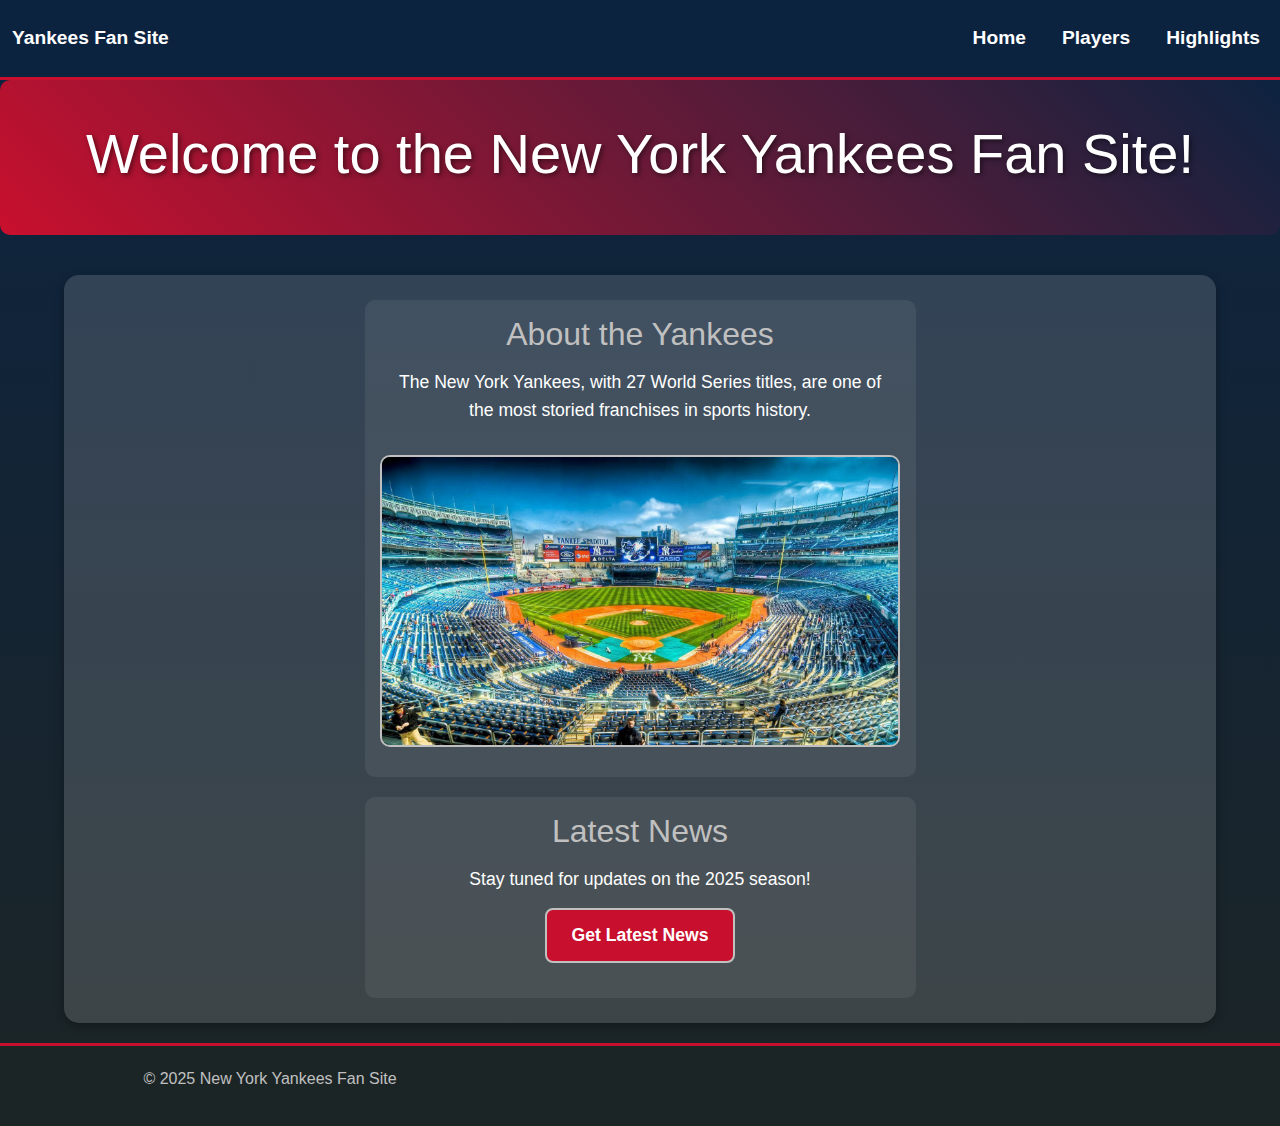
<file: index.html>
<!DOCTYPE html>
<html lang="en">
<head>
    <meta charset="UTF-8">
    <meta name="viewport" content="width=device-width, initial-scale=1.0">
    <title>New York Yankees - Home</title>
    <!-- Bootstrap 5 CSS -->
    <link href="https://cdn.jsdelivr.net/npm/bootstrap@5.3.2/dist/css/bootstrap.min.css" rel="stylesheet">
    <link rel="stylesheet" href="style.css">
</head>
<body>
    <!-- Navigation bar using Bootstrap -->
    <nav class="navbar navbar-expand-lg">
        <div class="container-fluid">
            <a class="navbar-brand" href="index.html">Yankees Fan Site</a>
            <button class="navbar-toggler" type="button" data-bs-toggle="collapse" data-bs-target="#navbarNav" aria-controls="navbarNav" aria-expanded="false" aria-label="Toggle navigation">
                <span class="navbar-toggler-icon"></span>
            </button>
            <div class="collapse navbar-collapse" id="navbarNav">
                <ul class="navbar-nav ms-auto">
                    <li class="nav-item"><a class="nav-link" href="index.html">Home</a></li>
                    <li class="nav-item"><a class="nav-link" href="players.html">Players</a></li>
                    <li class="nav-item"><a class="nav-link" href="highlights.html">Highlights</a></li>
                </ul>
            </div>
        </div>
    </nav>

    <!-- Header -->
    <header>
        <h1 class="display-4">Welcome to the New York Yankees Fan Site!</h1>
    </header>

    <!-- Main content using Bootstrap grid -->
    <main class="container">
        <div class="row">
            <div class="col-12 col-md-6">
                <h2>About the Yankees</h2>
                <p>The New York Yankees, with 27 World Series titles, are one of the most storied franchises in sports history.</p>
                <img src="wide-view-of-yankee-stadium-r6g4nqz1v8cqak8l.jpg" alt="Yankees Stadium " class="img-fluid">
            </div>
            <div class="col-12 col-md-6">
                <h2>Latest News</h2>
                <p>Stay tuned for updates on the 2025 season!</p>
                <button class="btn btn-yankees" id="newsButton">Get Latest News</button>
                <div id="newsMessage"></div>
            </div>
        </div>
    </main>

    <!-- Footer -->
    <footer>
        <p>© 2025 New York Yankees Fan Site</p>
    </footer>

    <!-- Bootstrap 5 JS and Popper.js -->
    <script src="https://cdn.jsdelivr.net/npm/bootstrap@5.3.2/dist/js/bootstrap.bundle.min.js"></script>
   
    <script src="script.js"></script>
</body>
</html>
</file>
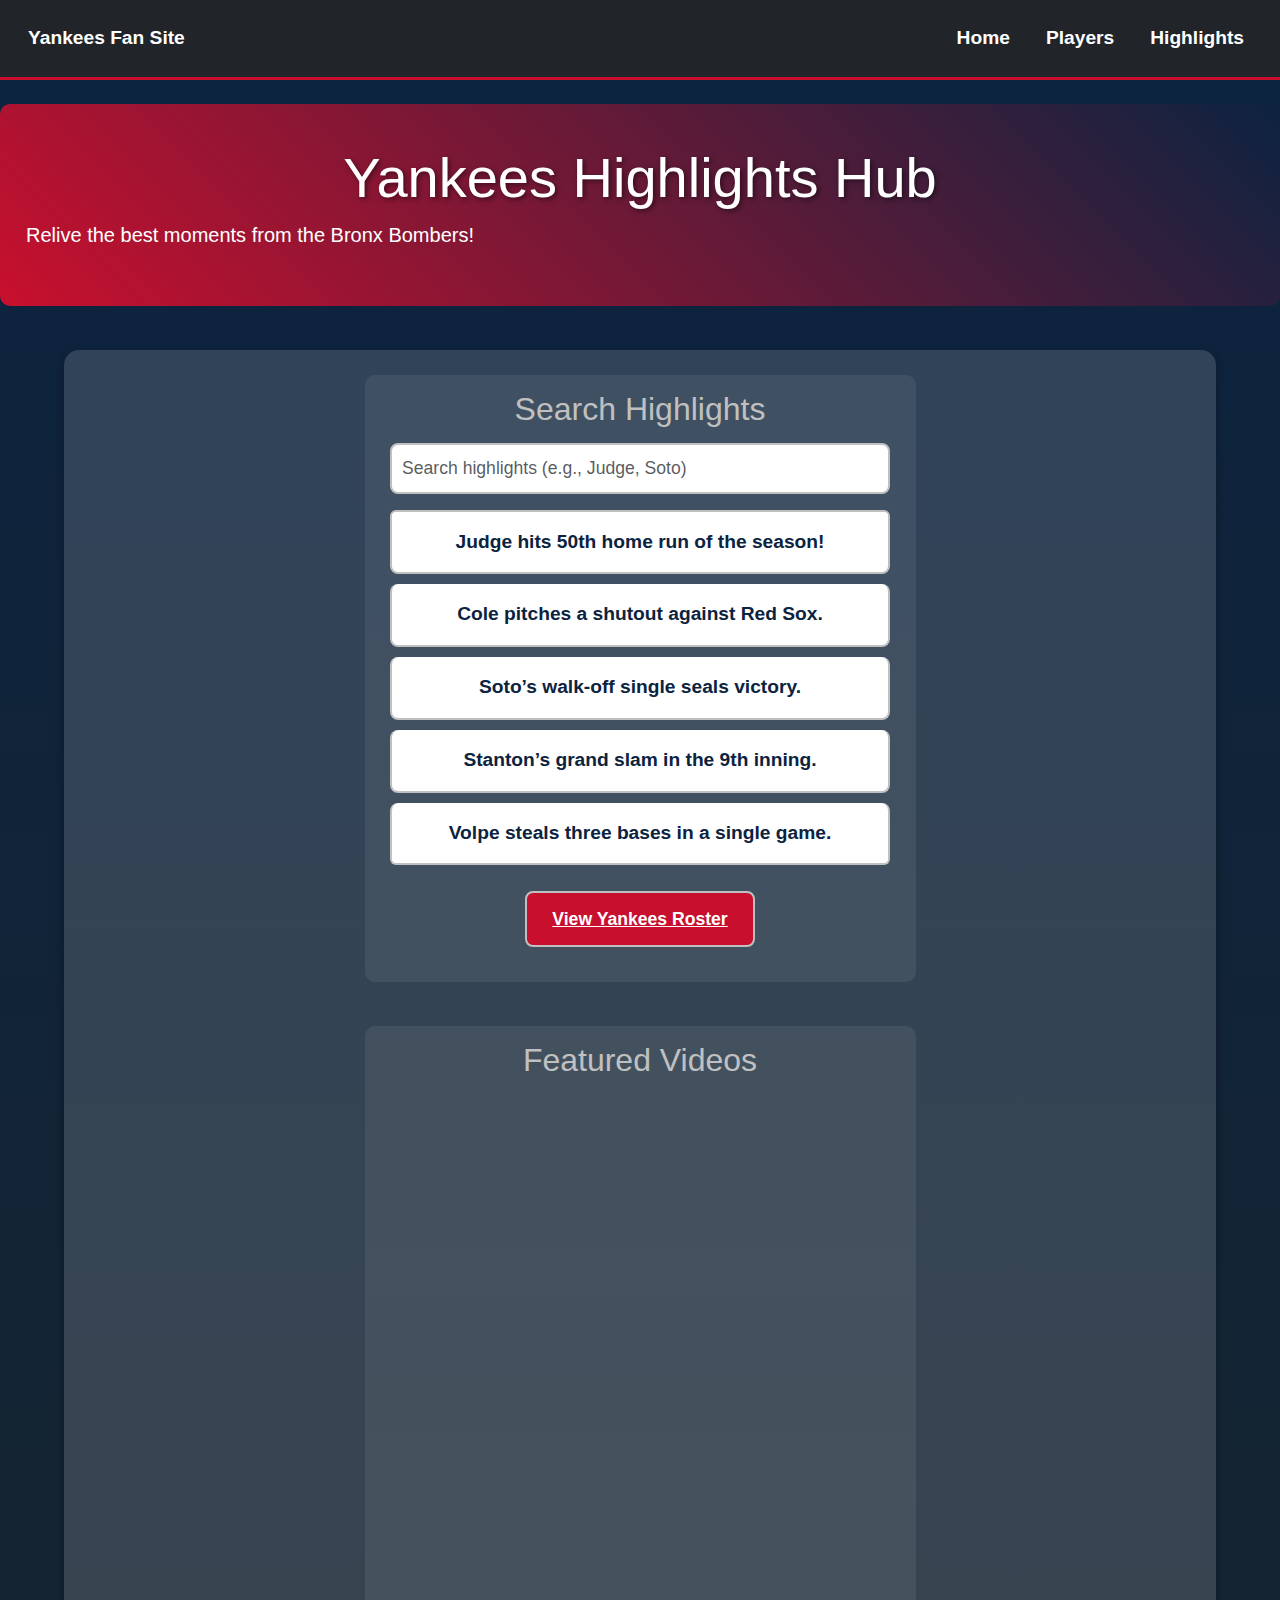
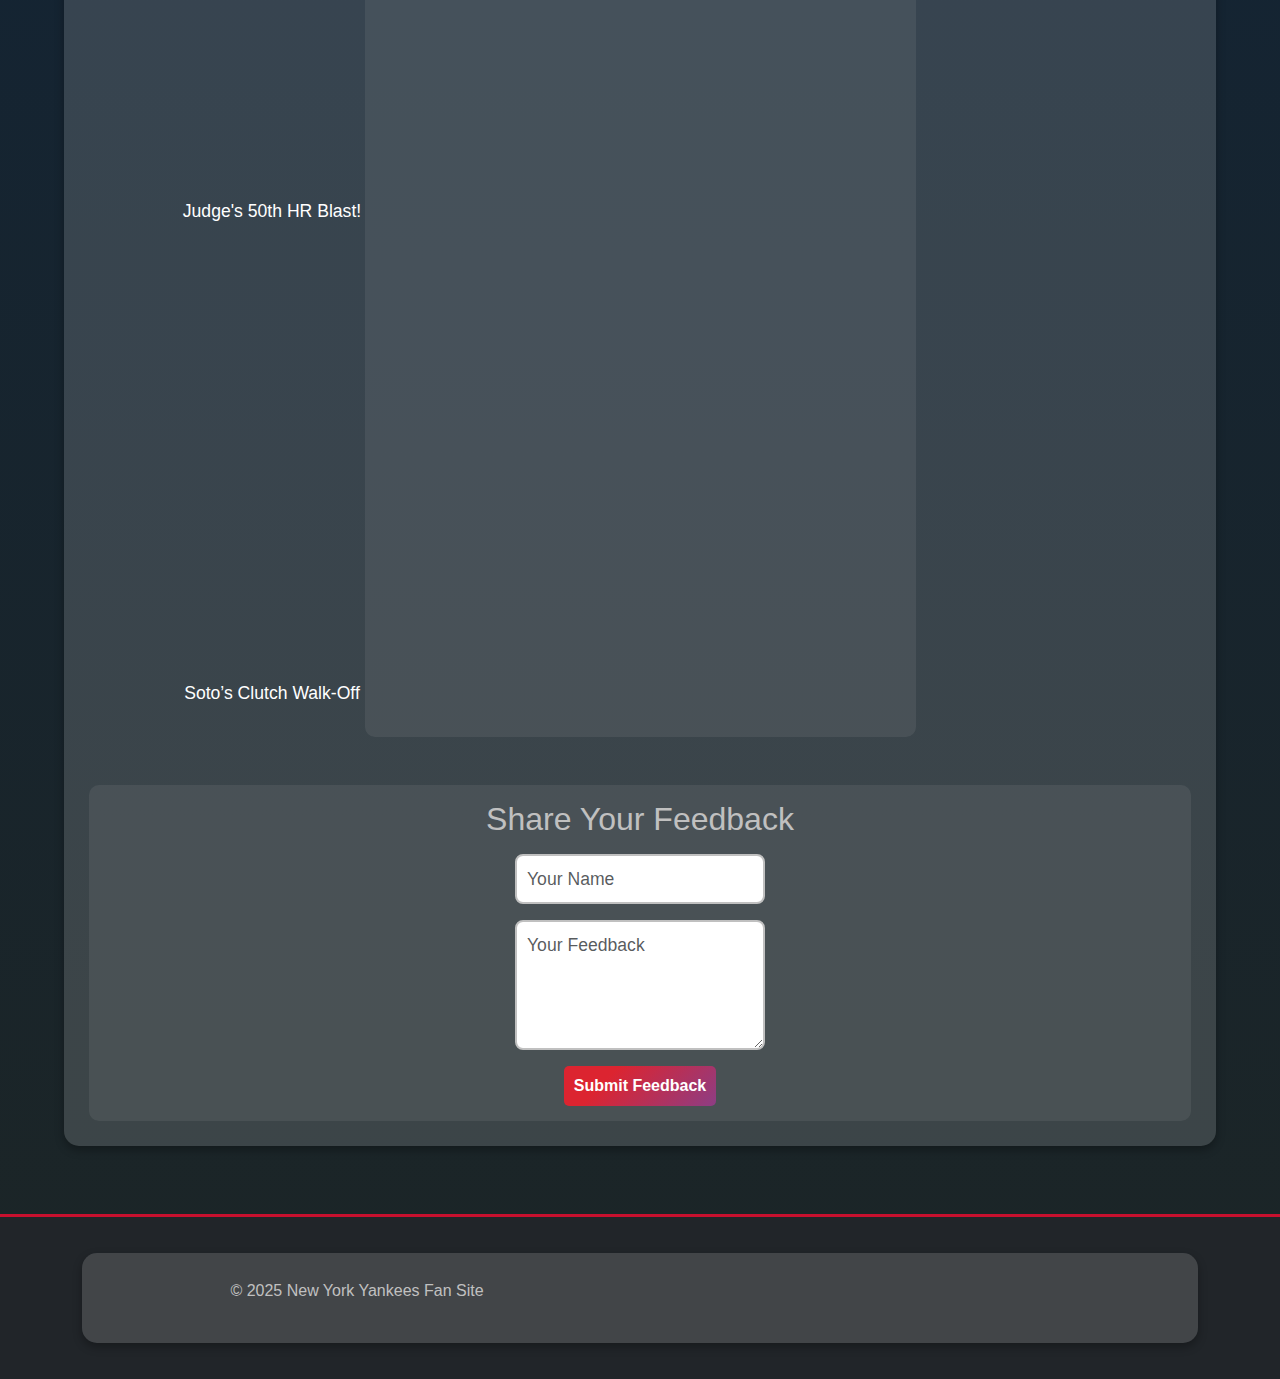
<file: highlights.html>
<!DOCTYPE html>
<html lang="en">
<head>
    <meta charset="UTF-8">
    <meta name="viewport" content="width=device-width, initial-scale=1.0">
    <title>New York Yankees - Highlights</title>
  
    <link href="https://cdn.jsdelivr.net/npm/bootstrap@5.3.2/dist/css/bootstrap.min.css" rel="stylesheet">
    <link rel="stylesheet" href="style.css">
</head>
<body>
    <!-- Nav bar -->
    <nav class="navbar navbar-expand-lg navbar-dark bg-dark px-3">
        <div class="container-fluid">
            <a class="navbar-brand" href="index.html">Yankees Fan Site</a>
            <button class="navbar-toggler" type="button" data-bs-toggle="collapse" data-bs-target="#navbarNav"
                aria-controls="navbarNav" aria-expanded="false" aria-label="Toggle navigation">
                <span class="navbar-toggler-icon"></span>
            </button>
            <div class="collapse navbar-collapse" id="navbarNav">
                <ul class="navbar-nav ms-auto">
                    <li class="nav-item"><a class="nav-link" href="index.html">Home</a></li>
                    <li class="nav-item"><a class="nav-link" href="players.html">Players</a></li>
                    <li class="nav-item"><a class="nav-link active" href="highlights.html">Highlights</a></li>
                </ul>
            </div>
        </div>
    </nav>

    <!-- Header -->
    <header class="text-center my-4">
        <h1 class="display-4">Yankees Highlights Hub</h1>
        <p class="lead">Relive the best moments from the Bronx Bombers!</p>
    </header>

    
    <main class="container">
        <div class="row gy-4">
            <!-- Highlights Filter and List -->
            <div class="col-12 col-md-6">
                <h2>Search Highlights</h2>
                <input type="text" class="form-control mb-3" id="filterInput" placeholder="Search highlights (e.g., Judge, Soto)">
                <ul class="list-group" id="highlightList"></ul>
                <!-- Link to Official Roster -->
                <a href="https://www.mlb.com/yankees/roster" target="_blank" class="btn-yankees mt-3">View Yankees Roster</a>
            </div>
            <!-- Video Highlights -->
            <div class="col-12 col-md-6">
                <h2>Featured Videos</h2>
                <div class="video-container">
                    <div class="video-item">
                        <iframe width="1236" height="695" src="https://www.youtube.com/embed/XqzI5taoLGs" title="ALL 50 of Aaron Judge&#39;s HRs 🔥 (First to 50 this season!)" frameborder="0" allow="accelerometer; autoplay; clipboard-write; encrypted-media; gyroscope; picture-in-picture; web-share" referrerpolicy="strict-origin-when-cross-origin" allowfullscreen></iframe>
                        <p>Judge's 50th HR Blast!</p>
                    </div>
                    <div class="video-item">
                        <iframe width="766" height="431" src="https://www.youtube.com/embed/BJXjR1Wx5f4" 
                        title="HUGE 3-RUN HOMER IN EXTRAS FOR JUAN SOTO! 
                        (Key hit for the Yankees to advance to the World Series!)" frameborder="0" allow="accelerometer; autoplay; clipboard-write; encrypted-media; gyroscope; picture-in-picture; web-share" referrerpolicy="strict-origin-when-cross-origin" allowfullscreen></iframe>
                        <p>Soto’s Clutch Walk-Off</p>
                    </div>
                </div>
            </div>
        </div>
        <!-- Feedback Form -->
        <div class="row gy-4 mt-4">
            <div class="col-12">
                <h2>Share Your Feedback</h2>
                <div class="feedback-form">
                    <input type="text" id="feedbackName" class="form-control mb-3" placeholder="Your Name">
                    <textarea id="feedbackText" class="form-control mb-3" placeholder="Your Feedback" rows="4"></textarea>
                    <button id="submitFeedback" class="css-button-gradient--8">Submit Feedback</button>
                    <div id="feedbackMessage" class="feedback-message"></div>
                </div>
            </div>
        </div>
    </main>

    <!-- Footer -->
    <footer class="bg-dark text-white text-center py-3 mt-5">
        <div class="container">
            <p>© 2025 New York Yankees Fan Site</p>
        </div>
    </footer>

    
    <script src="https://cdn.jsdelivr.net/npm/bootstrap@5.3.2/dist/js/bootstrap.bundle.min.js"></script>
    <script src="highlights.js"></script>
</body>
</html>
</file>
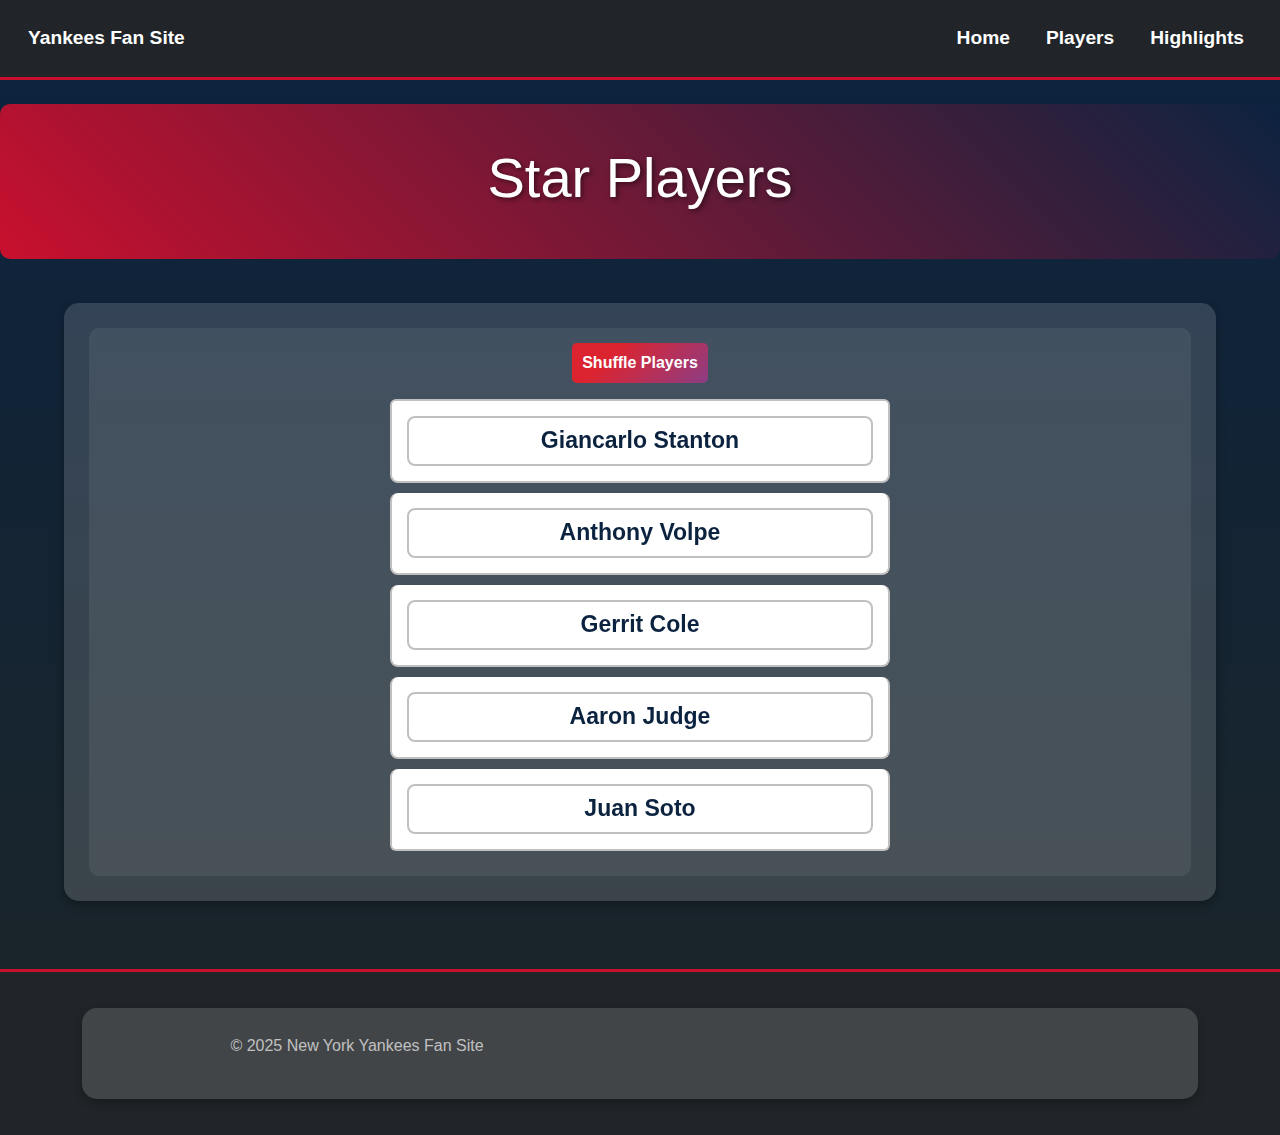
<file: players.html>
<!DOCTYPE html>
<html lang="en">
<head>
    <meta charset="UTF-8">
    <meta name="viewport" content="width=device-width, initial-scale=1.0">
    <title>New York Yankees - Players</title>
    <!-- Bootstrap 5 CSS -->
    <link href="https://cdn.jsdelivr.net/npm/bootstrap@5.3.2/dist/css/bootstrap.min.css" rel="stylesheet">
    <link rel="stylesheet" href="style.css">
</head>
<body>
    <!-- Navigation bar using Bootstrap -->
    <nav class="navbar navbar-expand-lg navbar-dark bg-dark px-3">
        <div class="container-fluid">
            <a class="navbar-brand" href="index.html">Yankees Fan Site</a>
            <button class="navbar-toggler" type="button" data-bs-toggle="collapse" data-bs-target="#navbarNav"
                aria-controls="navbarNav" aria-expanded="false" aria-label="Toggle navigation">
                <span class="navbar-toggler-icon"></span>
            </button>
            <div class="collapse navbar-collapse" id="navbarNav">
                <ul class="navbar-nav ms-auto">
                    <li class="nav-item"><a class="nav-link" href="index.html">Home</a></li>
                    <li class="nav-item"><a class="nav-link active" href="players.html">Players</a></li>
                    <li class="nav-item"><a class="nav-link" href="highlights.html">Highlights</a></li>
                </ul>
            </div>
        </div>
    </nav>

    <!-- Header -->
    <header class="text-center my-4">
        <h1 class="display-4">Star Players</h1>
    </header>

    <!-- Main content -->
    <main class="container">
        <div class="row gy-4">
            <div class="col-12">
                <button class="btn css-button-gradient--8" id="shuffleButton">Shuffle Players</button>
                <ul class="list-group mt-3" id="playerList"></ul>
            </div>
        </div>
    </main>

    <!-- Footer -->
    <footer class="bg-dark text-white text-center py-3 mt-5">
        <div class="container">
            <p>© 2025 New York Yankees Fan Site</p>
        </div>
    </footer>

    <!-- Bootstrap 5 JS -->
    <script src="https://cdn.jsdelivr.net/npm/bootstrap@5.3.2/dist/js/bootstrap.bundle.min.js"></script>
    <script src="player.js"></script>
</body>
</html>
</file>
<file: style.css>
/* Reset default styles for consistency */
* {
    margin: 0;
    padding: 0;
    box-sizing: border-box;
}

/* Body with Yankees navy blue gradient and centered content */
body {
    font-family:'Segoe UI', Tahoma, Geneva, Verdana, sans-serif;
    background: linear-gradient(180deg, #0C2340 0%, #1C2526 100%);
    color: #FFFFFF;
    line-height: 1.6;
    display: flex;
    flex-direction: column;
    align-items: center;
    min-height: 100vh;
}

/* Center container for all content */
.container {
    max-width: 1200px;
    width: 90%;
    margin: 20px auto;
    padding: 25px;
    background: rgba(255, 255, 255, 0.15);
    border-radius: 15px;
    box-shadow: 0 4px 10px rgba(0, 0, 0, 0.3);
    animation: fadeIn 1.5s ease-in;
}

/* Fade-in animation for smooth appearance */
@keyframes fadeIn {
    from { opacity: 0; transform: translateY(20px); }
    to { opacity: 1; transform: translateY(0); }
}

/* Navbar styling with centered links */
.navbar {
    background: #0C2340;
    border-bottom: 3px solid #C8102E;
    width: 100%;
    padding: 15px 0;
    display: flex;
    justify-content: center;
    animation: slideIn 1s ease-out;
}

/* Slide-in animation for navbar */
@keyframes slideIn {
    from { transform: translateY(-100%); }
    to { transform: translateY(0); }
}

.navbar-brand, .nav-link {
    color: #FFFFFF !important;
    font-weight: bold;
    font-size: 1.2em;
    transition: color 0.3s ease, transform 0.2s ease;
}

.nav-link:hover {
    color: #C8102E !important;
    transform: scale(1.1);
}

.navbar-nav {
    display: flex;
    justify-content: center;
    gap: 20px;
}

/* Header with centered title */
header {
    text-align: center;
    padding: 40px 0;
    width: 100%;
    background: linear-gradient(45deg, #C8102E, #0C2340);
    border-radius: 10px;
    margin-bottom: 20px;
    animation: fadeIn 1s ease-in;
}

header h1 {
    font-size: 3.5em;
    text-shadow: 2px 2px 5px rgba(0, 0, 0, 0.5);
    color: #FFFFFF;
}

/* Main content with centered grid */
main {
    display: flex;
    flex-direction: column;
    align-items: center;
    width: 100%;
}

.row {
    display: flex;
    justify-content: center;
    width: 100%;
    gap: 20px;
}

.col-12, .col-12.col-md-6 {
    display: flex;
    flex-direction: column;
    align-items: center;
    text-align: center;
    padding: 15px;
    background: rgba(192, 192, 192, 0.1);
    border-radius: 10px;
    transition: transform 0.3s ease;
}

.col-12:hover, .col-12.col-md-6:hover {
    transform: translateY(-5px);
}

/* Button styling */
.btn-yankees {
    background-color: #C8102E;
    color: #FFFFFF;
    border: 2px solid #C0C0C0;
    padding: 12px 25px;
    border-radius: 8px;
    font-size: 1.1em;
    font-weight: bold;
    transition: background-color 0.3s ease, transform 0.2s ease;
    margin-bottom: 20px;
}

.btn-yankees:hover {
    background-color: #A0001C;
    transform: scale(1.05);
}

/* Image styling */
img {
    max-width: 100%;
    height: auto;
    border-radius: 10px;
    border: 2px solid #C0C0C0;
    margin: 15px 0;
    transition: transform 0.3s ease;
}

img:hover {
    transform: scale(1.03);
}

/* Text styling for paragraphs and headings */
h2 {
    font-size: 2em;
    color: #C0C0C0;
    margin-bottom: 15px;
}

p {
    font-size: 1.1em;
    margin-bottom: 15px;
    max-width: 500px;
}

/* Input field styling */
.form-control {
    max-width: 500px;
    background: #FFFFFF;
    color: #0C2340;
    border: 2px solid #C0C0C0;
    border-radius: 8px;
    padding: 10px;
    font-size: 1.1em;
    transition: border-color 0.3s ease, box-shadow 0.3s ease;
    margin-bottom: 20px;
}

.form-control:focus {
    border-color: #C8102E;
    box-shadow: 0 0 8px rgba(200, 16, 46, 0.5);
    outline: none;
}

/* List styling for players and highlights */
.list-group {
    width: 100%;
    max-width: 500px;
    display: flex;
    flex-direction: column;
    align-items: center;
}

.list-group-item {
    background: #FFFFFF;
    color: #0C2340;
    margin-bottom: 10px;
    border-radius: 8px;
    border: 2px solid #C0C0C0;
    padding: 15px;
    font-size: 1.2em;
    font-weight: bold;
    transition: transform 0.3s ease, box-shadow 0.3s ease;
    text-align: center;
    width: 100%;
}

.list-group-item:hover {
    transform: scale(1.05);
    box-shadow: 0 4px 8px rgba(0, 0, 0, 0.2);
}

/* Flip card styling for players */
.player-card {
    perspective: 1000px;
}

.flip-container {
    width: 100%;
    height: 50px;
    position: relative;
    transition: transform 0.6s;
    transform-style: preserve-3d;
}

.player-card:hover .flip-container {
    transform: rotateY(180deg);
}

.card-front, .card-back {
    width: 100%;
    height: 100%;
    position: absolute;
    backface-visibility: hidden;
    display: flex;
    align-items: center;
    justify-content: center;
    border-radius: 8px;
    border: 2px solid #C0C0C0;
    font-size: 1.2em;
    font-weight: bold;
    text-align: center;
    padding: 10px;
}

.card-front {
    background: #FFFFFF;
    color: #0C2340;
}

.card-back {
    background: #0C2340;
    color: #FFFFFF;
    transform: rotateY(180deg);
}

/* News message styling */
#newsMessage {
    max-width: 500px;
    background: #FFFFFF;
    color: #0C2340;
    border: 2px solid #C0C0C0;
    border-radius: 8px;
    padding: 15px;
    margin-top: 15px;
    font-size: 1.1em;
    font-weight: bold;
    text-align: center;
    animation: fadeIn 0.5s ease-in;
    display: none;
}

/* Footer styling */
footer {
    background: #1C2526;
    width: 100%;
    text-align: center;
    padding: 20px;
    border-top: 3px solid #C8102E;
    margin-top: auto;
}

footer p {
    font-size: 1em;
    color: #C0C0C0;
}


.css-button-gradient--8 {
    min-width: 130px;
    height: 40px;
    color: #fff;
    padding: 5px 10px;
    font-weight: bold;
    cursor: pointer;
    transition: all 0.3s ease;
    position: relative;
    display: inline-block;
    outline: none;
    border-radius: 5px;
    border: none;
    background-size: 120% auto;
    background-image: linear-gradient(315deg, #7b4397 0%, #dc2430 75%);
  }
  .css-button-gradient--8:hover {
    background-position: right center;
  }
  .css-button-gradient--8:active {
    top: 2px;
  }
</file>
